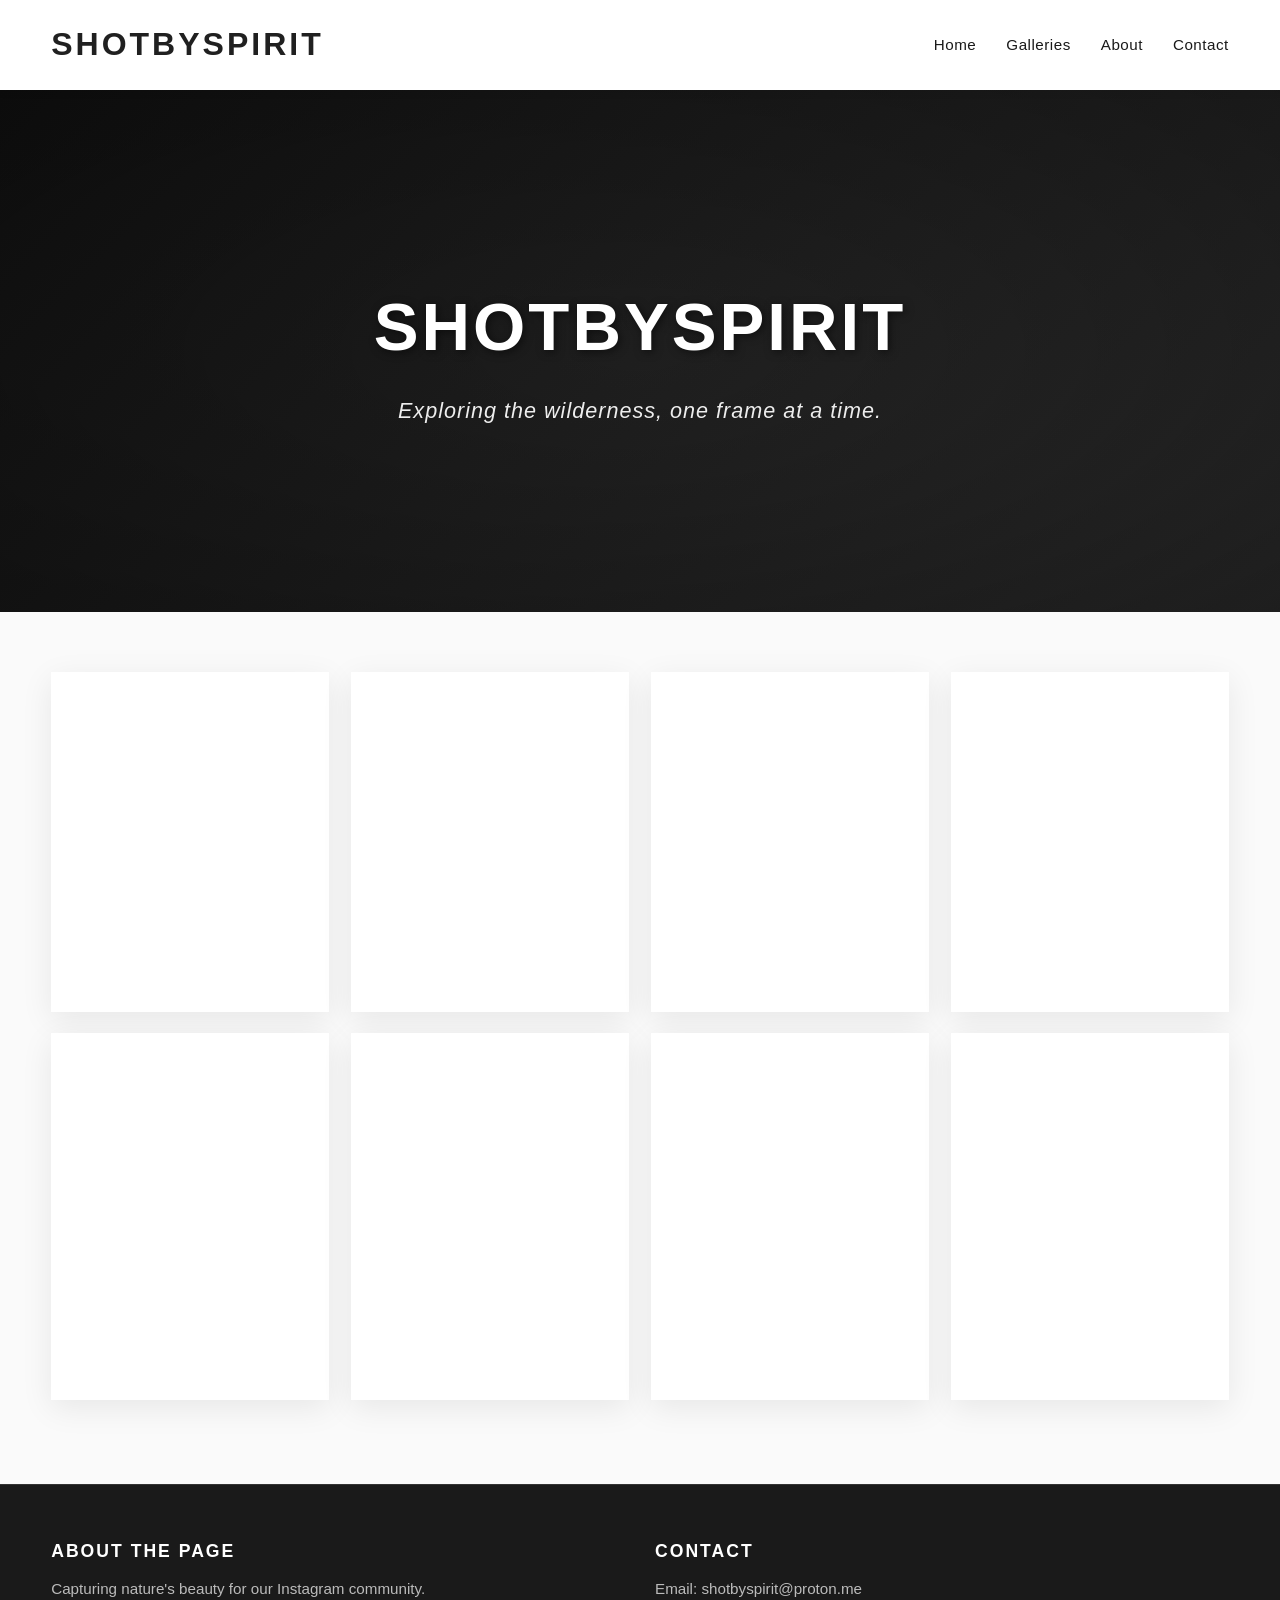
<file: index.htm>
<!DOCTYPE html>
<html lang="en">
<head>
    <meta charset="UTF-8">
    <meta name="viewport" content="width=device-width, initial-scale=1.0">
    <meta name="theme-color" content="#1a1a1a">
    <title>ShotbySpirit | Photography Portfolio</title>
    <link rel="stylesheet" href="style.css">
    <link rel="manifest" href="manifest.json">
</head>
<body>

    <header class="main-header">
        <div class="container">
            <div class="logo">ShotbySpirit</div>
            <nav class="nav-bar">
                <ul>
                    <li><a href="index.htm" aria-current="page">Home</a></li>
                    <li><a href="galleries.htm">Galleries</a></li>
                    <li><a href="about.htm">About</a></li>
                    <li><a href="contact.htm">Contact</a></li>
                </ul>
            </nav>
        </div>
    </header>

    <section class="hero">
        <div class="hero-content">
            <h1 class="hero-title">ShotbySpirit</h1>
            <p class="hero-subtitle">Exploring the wilderness, one frame at a time.</p>
        </div>
    </section>

    <main class="container">
        <section class="gallery-grid">
            <div class="column">
                <picture>
                    <source media="(max-width: 767px)" srcset="images/image1-small.webp">
                    <source media="(max-width: 1024px)" srcset="images/image1-small.webp">
                    <img src="images/image1-large.webp" alt="Royal Poinciana" width="730" height="730" fetchpriority="high" loading="eager" decoding="async">
                </picture>
                <h2>Royal Poinciana</h2>
            </div>
            <div class="column">
                <picture>
                    <source media="(max-width: 767px)" srcset="images/image2-small.webp">
                    <source media="(max-width: 1024px)" srcset="images/image2-small.webp">
                    <img src="images/image2-large.webp" alt="Plant" width="1080" height="1350" loading="lazy" decoding="async">
                </picture>
                <h2>Plant</h2>
            </div>
            <div class="column">
                <picture>
                    <source media="(max-width: 767px)" srcset="images/image3-small.webp">
                    <source media="(max-width: 1024px)" srcset="images/image3-small.webp">
                    <img src="images/image3-large.webp" alt="Beads" width="810" height="1080" loading="lazy" decoding="async">
                </picture>
                <h2>Beads</h2>
            </div>
            <div class="column">
                <picture>
                    <source media="(max-width: 767px)" srcset="images/image4-small.webp">
                    <source media="(max-width: 1024px)" srcset="images/image4-small.webp">
                    <img src="images/image4-large.webp" alt="Tiny Details" width="1080" height="1080" loading="lazy" decoding="async">
                </picture>
                <h2>Tiny Details</h2>
            </div>
            <div class="column">
                <picture>
                    <source media="(max-width: 767px)" srcset="images/image5-small.webp">
                    <source media="(max-width: 1024px)" srcset="images/image5-small.webp">
                    <img src="images/image5-large.webp" alt="Dawn" width="1080" height="810" loading="lazy" decoding="async">
                </picture>
                <h2>Dawn</h2>
            </div>
            <div class="column">
                <picture>
                    <source media="(max-width: 767px)" srcset="images/image6-small.webp">
                    <source media="(max-width: 1024px)" srcset="images/image6-small.webp">
                    <img src="images/image6-large.webp" alt="Evening Sky" loading="lazy" decoding="async">
                </picture>
                <h2>Evening Sky</h2>
            </div>
            <div class="column">
                <picture>
                    <source media="(max-width: 767px)" srcset="images/image8-small.webp">
                    <source media="(max-width: 1024px)" srcset="images/image8-small.webp">
                    <img src="images/image8-large.webp" alt="Clouds" loading="lazy" decoding="async">
                </picture>
                <h2>Clouds</h2>
            </div>
            <div class="column">
                <picture>
                    <source media="(max-width: 767px)" srcset="images/image9-small.webp">
                    <source media="(max-width: 1024px)" srcset="images/image9-small.webp">
                    <img src="images/image9-large.webp" alt="Birds on Tree" width="980" height="980" loading="lazy" decoding="async">
                </picture>
                <h2>Birds on Tree</h2>
            </div>
        </section>
    </main>

    <footer class="main-footer">
        <div class="container">
            <div class="footer-col">
                <h4>About the Page</h4>
                <p>Capturing nature's beauty for our Instagram community.</p>
            </div>
            <div class="footer-col">
                <h4>Contact</h4>
                <p>Email: shotbyspirit@proton.me</p>
            </div>
        </div>
    </footer>

    <script>
        if ("serviceWorker" in navigator) {
            window.addEventListener("load", function () {
                navigator.serviceWorker.register("./sw.js", { scope: "./" }).catch(function (error) {
                    console.error("Service worker registration failed:", error);
                });
            });
        }
    </script>

</body>
</html>
</file>
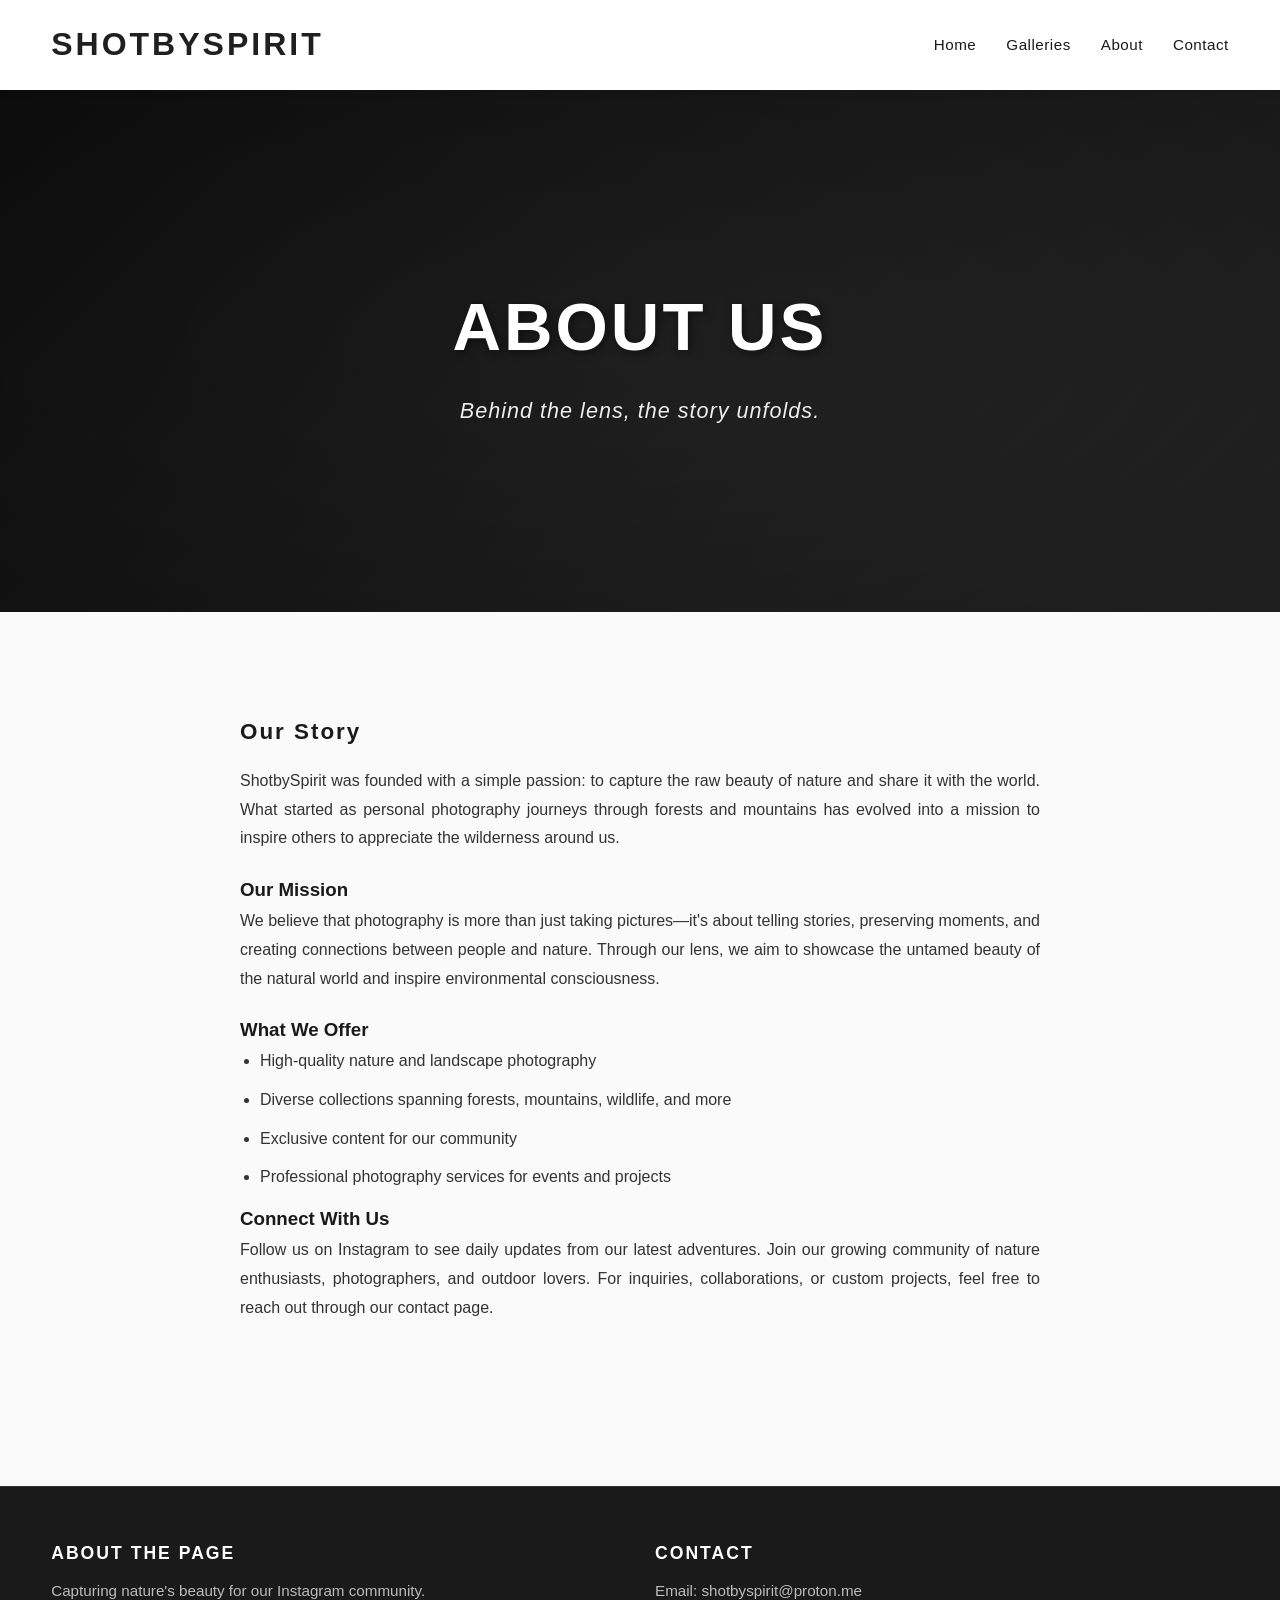
<file: about.htm>
<!DOCTYPE html>
<html lang="en">
<head>
    <meta charset="UTF-8">
    <meta name="viewport" content="width=device-width, initial-scale=1.0">
    <meta name="theme-color" content="#1a1a1a">
    <title>About | ShotbySpirit</title>
    <link rel="stylesheet" href="style.css">
    <link rel="manifest" href="manifest.json">
</head>
<body>

    <header class="main-header">
        <div class="container">
            <div class="logo">ShotbySpirit</div>
            <nav class="nav-bar">
                <ul>
                    <li><a href="index.htm">Home</a></li>
                    <li><a href="galleries.htm">Galleries</a></li>
                    <li><a href="about.htm" aria-current="page">About</a></li>
                    <li><a href="contact.htm">Contact</a></li>
                </ul>
            </nav>
        </div>
    </header>

    <section class="hero">
        <div class="hero-content">
            <h1 class="hero-title">About Us</h1>
            <p class="hero-subtitle">Behind the lens, the story unfolds.</p>
        </div>
    </section>

    <main class="container">
        <section class="about-section">
            <div class="about-content">
                <h2>Our Story</h2>
                <p>
                    ShotbySpirit was founded with a simple passion: to capture the raw beauty of nature and share it with the world. 
                    What started as personal photography journeys through forests and mountains has evolved into a mission to inspire 
                    others to appreciate the wilderness around us.
                </p>

                <h3>Our Mission</h3>
                <p>
                    We believe that photography is more than just taking pictures—it's about telling stories, preserving moments, 
                    and creating connections between people and nature. Through our lens, we aim to showcase the untamed beauty of 
                    the natural world and inspire environmental consciousness.
                </p>

                <h3>What We Offer</h3>
                <ul>
                    <li>High-quality nature and landscape photography</li>
                    <li>Diverse collections spanning forests, mountains, wildlife, and more</li>
                    <li>Exclusive content for our community</li>
                    <li>Professional photography services for events and projects</li>
                </ul>

                <h3>Connect With Us</h3>
                <p>
                    Follow us on Instagram to see daily updates from our latest adventures. Join our growing community of nature 
                    enthusiasts, photographers, and outdoor lovers. For inquiries, collaborations, or custom projects, feel free 
                    to reach out through our contact page.
                </p>
            </div>
        </section>
    </main>

    <footer class="main-footer">
        <div class="container">
            <div class="footer-col">
                <h4>About the Page</h4>
                <p>Capturing nature's beauty for our Instagram community.</p>
            </div>
            <div class="footer-col">
                <h4>Contact</h4>
                <p>Email: shotbyspirit@proton.me</p>
            </div>
        </div>
    </footer>

    <script>
        if ("serviceWorker" in navigator) {
            window.addEventListener("load", function () {
                navigator.serviceWorker.register("./sw.js", { scope: "./" }).catch(function (error) {
                    console.error("Service worker registration failed:", error);
                });
            });
        }
    </script>

</body>
</html>
</file>
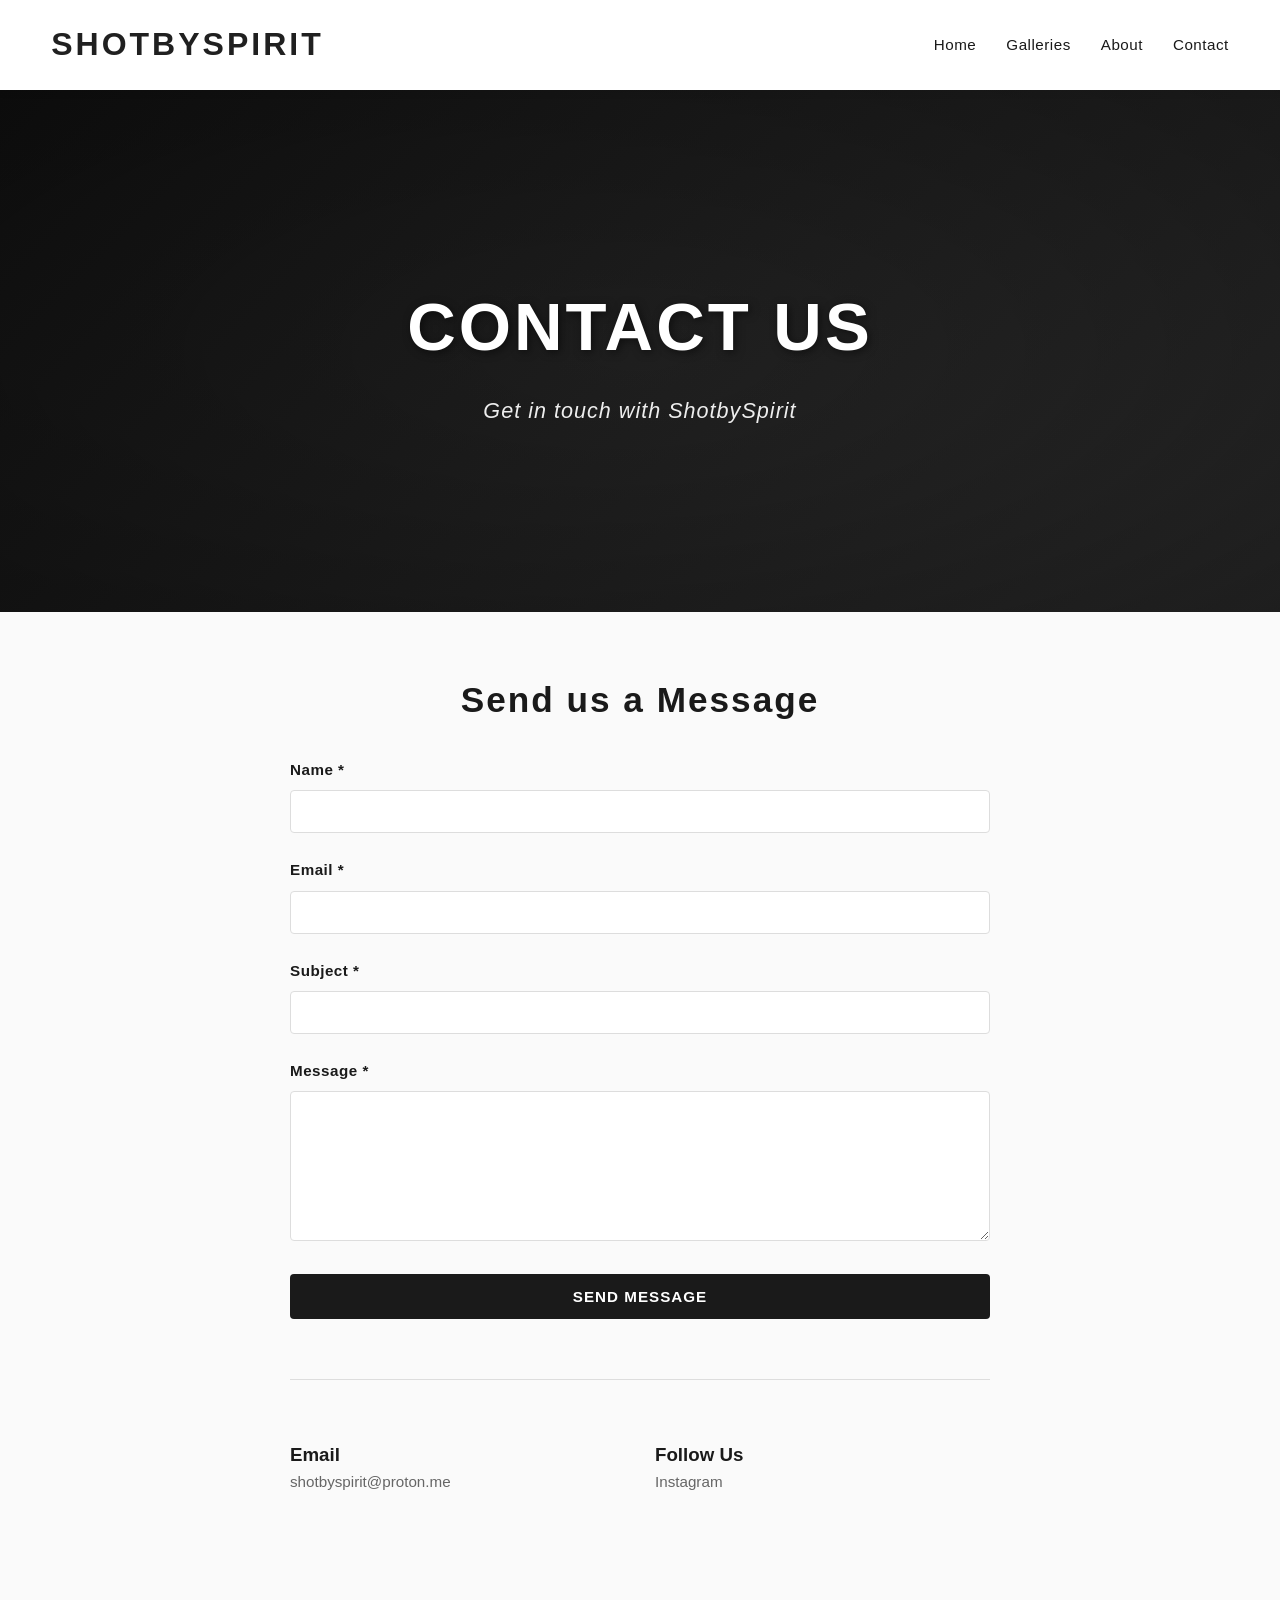
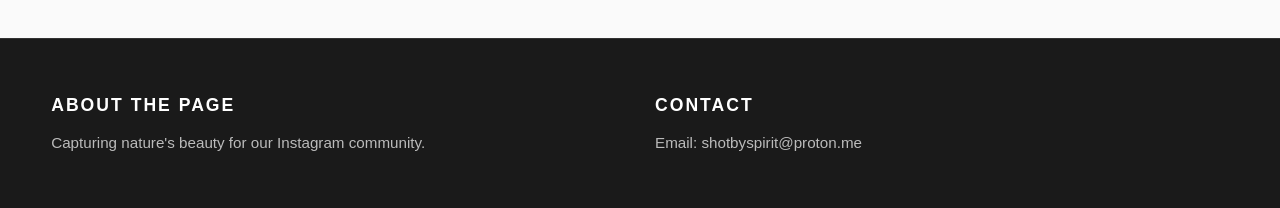
<file: contact.htm>
<!DOCTYPE html>
<html lang="en">
<head>
    <meta charset="UTF-8">
    <meta name="viewport" content="width=device-width, initial-scale=1.0">
    <meta name="theme-color" content="#1a1a1a">
    <title>Contact | ShotbySpirit</title>
    <link rel="stylesheet" href="style.css">
    <link rel="manifest" href="manifest.json">
</head>
<body>

    <header class="main-header">
        <div class="container">
            <div class="logo">ShotbySpirit</div>
            <nav class="nav-bar">
                <ul>
                    <li><a href="index.htm">Home</a></li>
                    <li><a href="galleries.htm">Galleries</a></li>
                    <li><a href="about.htm">About</a></li>
                    <li><a href="contact.htm" aria-current="page">Contact</a></li>
                </ul>
            </nav>
        </div>
    </header>

    <section class="hero">
        <div class="hero-content">
            <h1 class="hero-title">Contact Us</h1>
            <p class="hero-subtitle">Get in touch with ShotbySpirit</p>
        </div>
    </section>

    <main class="container">
        <section class="contact-section">
            <div class="contact-container">
                <h2>Send us a Message</h2>
                <form action="#" method="POST">
                    <div class="form-group">
                        <label for="name">Name *</label>
                        <input type="text" id="name" name="name" required>
                    </div>

                    <div class="form-group">
                        <label for="email">Email *</label>
                        <input type="email" id="email" name="email" required>
                    </div>

                    <div class="form-group">
                        <label for="subject">Subject *</label>
                        <input type="text" id="subject" name="subject" required>
                    </div>

                    <div class="form-group">
                        <label for="message">Message *</label>
                        <textarea id="message" name="message" required></textarea>
                    </div>

                    <button type="submit" class="submit-btn">Send Message</button>
                </form>

                <div class="contact-info">
                    <div class="info-item">
                        <h3>Email</h3>
                        <p>shotbyspirit@proton.me</p>
                    </div>
                    <div class="info-item">
                        <h3>Follow Us</h3>
                        <p>Instagram</p>
                    </div>
                </div>
            </div>
        </section>
    </main>

    <footer class="main-footer">
        <div class="container">
            <div class="footer-col">
                <h4>About the Page</h4>
                <p>Capturing nature's beauty for our Instagram community.</p>
            </div>
            <div class="footer-col">
                <h4>Contact</h4>
                <p>Email: shotbyspirit@proton.me</p>
            </div>
        </div>
    </footer>

    <script>
        if ("serviceWorker" in navigator) {
            window.addEventListener("load", function () {
                navigator.serviceWorker.register("./sw.js", { scope: "./" }).catch(function (error) {
                    console.error("Service worker registration failed:", error);
                });
            });
        }
    </script>

</body>
</html>
</file>
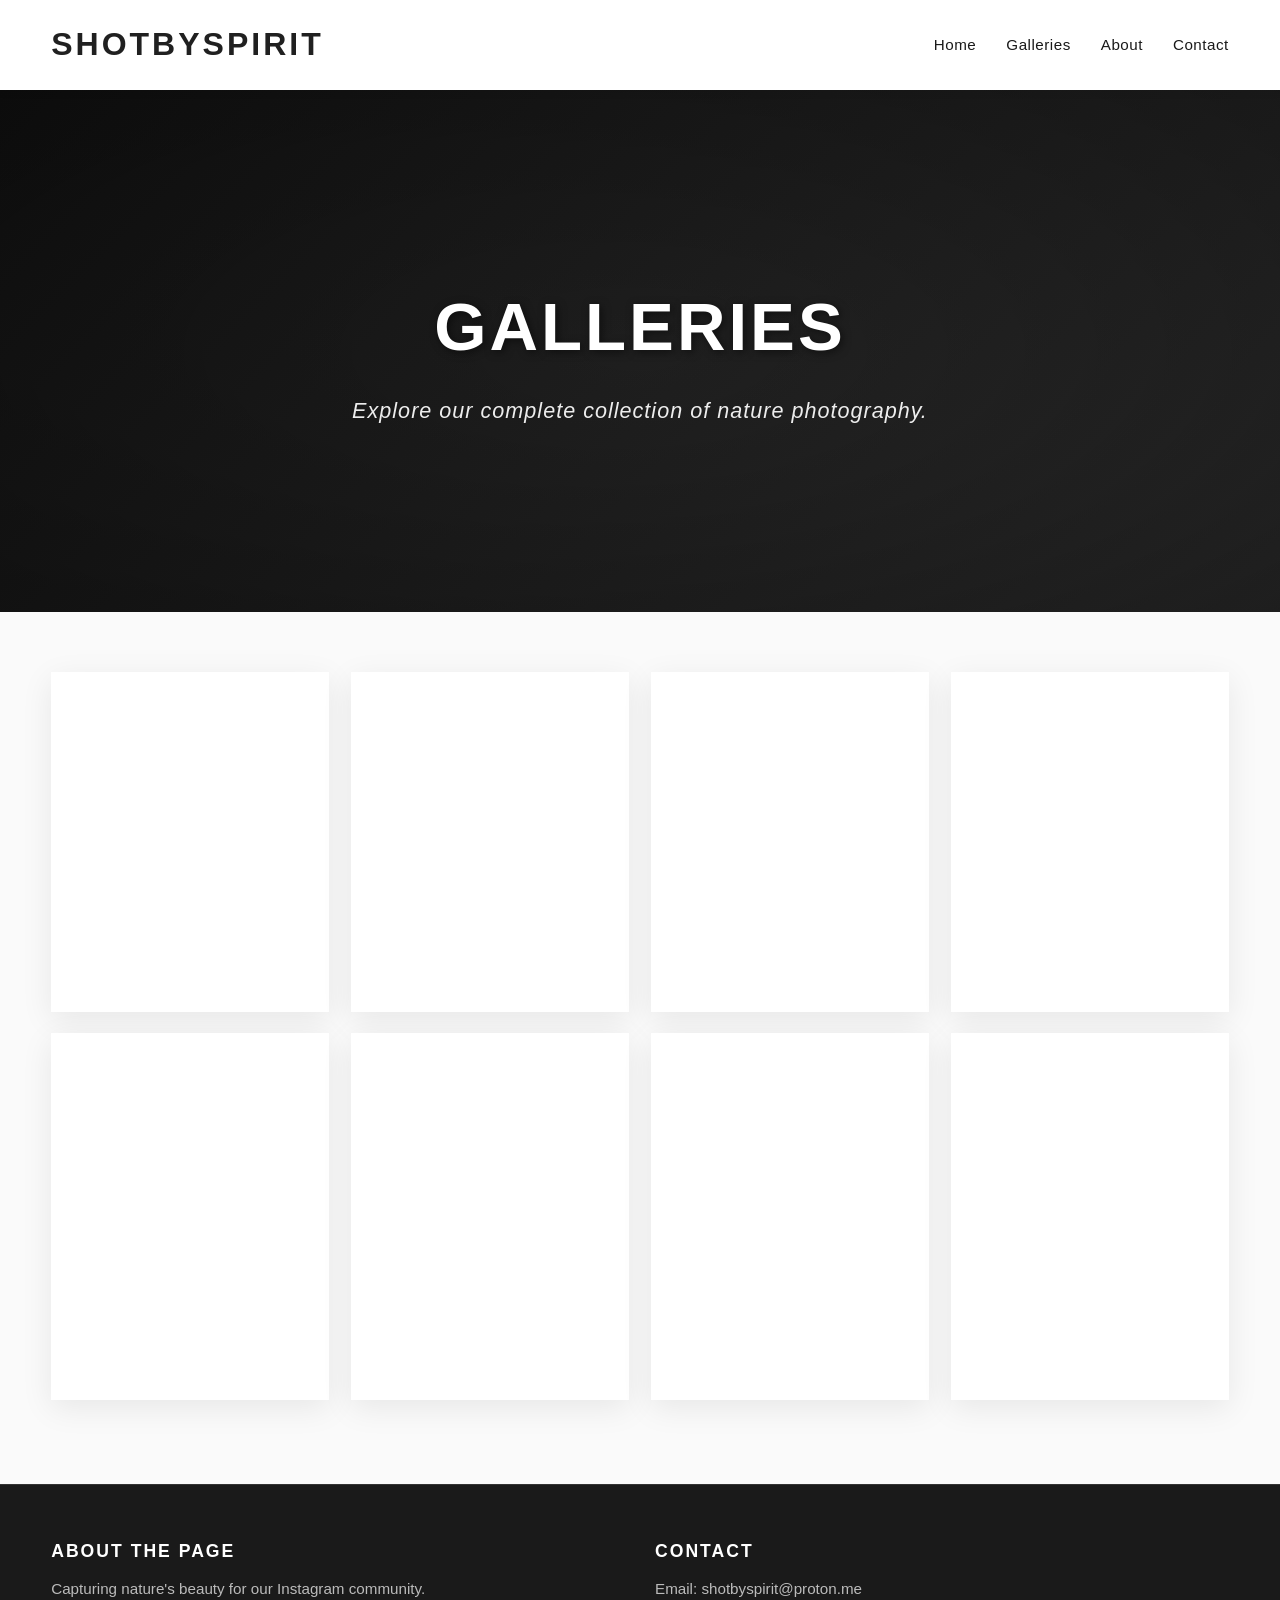
<file: galleries.htm>
<!DOCTYPE html>
<html lang="en">
<head>
    <meta charset="UTF-8">
    <meta name="viewport" content="width=device-width, initial-scale=1.0">
    <meta name="theme-color" content="#1a1a1a">
    <title>Galleries | ShotbySpirit</title>
    <link rel="stylesheet" href="style.css">
    <link rel="manifest" href="manifest.json">
</head>
<body>

    <header class="main-header">
        <div class="container">
            <div class="logo">ShotbySpirit</div>
            <nav class="nav-bar">
                <ul>
                    <li><a href="index.htm">Home</a></li>
                    <li><a href="galleries.htm" aria-current="page">Galleries</a></li>
                    <li><a href="about.htm">About</a></li>
                    <li><a href="contact.htm">Contact</a></li>
                </ul>
            </nav>
        </div>
    </header>

    <section class="hero">
        <div class="hero-content">
            <h1 class="hero-title">Galleries</h1>
            <p class="hero-subtitle">Explore our complete collection of nature photography.</p>
        </div>
    </section>

    <main class="container">
        <section class="gallery-grid">
            <div class="column">
                <picture>
                    <source media="(max-width: 767px)" srcset="images/image1-small.webp">
                    <source media="(max-width: 1024px)" srcset="images/image1-small.webp">
                    <img fetchpriority="high" loading="eager" decoding="async" src="images/image1-large.webp" alt="Royal Poinciana" width="730" height="730">
                </picture>
                <h2>Royal Poinciana</h2>
            </div>
            <div class="column">
                <picture>
                    <source media="(max-width: 767px)" srcset="images/image2-small.webp">
                    <source media="(max-width: 1024px)" srcset="images/image2-small.webp">
                    <img loading="lazy" decoding="async" src="images/image2-large.webp" alt="Plant" width="1080" height="1350">
                </picture>
                <h2>Plant</h2>
            </div>
            <div class="column">
                <picture>
                    <source media="(max-width: 767px)" srcset="images/image3-small.webp">
                    <source media="(max-width: 1024px)" srcset="images/image3-small.webp">
                    <img src="images/image3-large.webp" alt="Beads" width="810" height="1080" loading="lazy" decoding="async">
                </picture>
                <h2>Beads</h2>
            </div>
            <div class="column">
                <picture>
                    <source media="(max-width: 767px)" srcset="images/image4-small.webp">
                    <source media="(max-width: 1024px)" srcset="images/image4-small.webp">
                    <img src="images/image4-large.webp" alt="Tiny Details" width="1080" height="1080" loading="lazy" decoding="async">
                </picture>
                <h2>Tiny Details</h2>
            </div>
            <div class="column">
                <picture>
                    <source media="(max-width: 767px)" srcset="images/image5-small.webp">
                    <source media="(max-width: 1024px)" srcset="images/image5-small.webp">
                    <img src="images/image5-large.webp" alt="Dawn" width="1080" height="810" loading="lazy" decoding="async">
                </picture>
                <h2>Dawn</h2>
            </div>
            <div class="column">
                <picture>
                    <source media="(max-width: 767px)" srcset="images/image6-small.webp">
                    <source media="(max-width: 1024px)" srcset="images/image6-small.webp">
                    <img src="images/image6-large.webp" alt="Evening Sky" loading="lazy" decoding="async">
                </picture>
                <h2>Evening Sky</h2>
            </div>
            <div class="column">
                <picture>
                    <source media="(max-width: 767px)" srcset="images/image8-small.webp">
                    <source media="(max-width: 1024px)" srcset="images/image8-small.webp">
                    <img src="images/image8-large.webp" alt="Clouds" loading="lazy" decoding="async">
                </picture>
                <h2>Clouds</h2>
            </div>
            <div class="column">
                <picture>
                    <source media="(max-width: 767px)" srcset="images/image9-small.webp">
                    <source media="(max-width: 1024px)" srcset="images/image9-small.webp">
                    <img src="images/image9-large.webp" alt="Birds on Tree" width="980" height="980" loading="lazy" decoding="async">
                </picture>
                <h2>Birds on Tree</h2>
            </div>
        </section>
    </main>

    <footer class="main-footer">
        <div class="container">
            <div class="footer-col">
                <h4>About the Page</h4>
                <p>Capturing nature's beauty for our Instagram community.</p>
            </div>
            <div class="footer-col">
                <h4>Contact</h4>
                <p>Email: shotbyspirit@proton.me</p>
            </div>
        </div>
    </footer>

    <script>
        if ("serviceWorker" in navigator) {
            window.addEventListener("load", function () {
                navigator.serviceWorker.register("./sw.js", { scope: "./" }).catch(function (error) {
                    console.error("Service worker registration failed:", error);
                });
            });
        }
    </script>

</body>
</html>
</file>
<file: style.css>
:root{--bg:#fafafa;--paper:#ffffff;--text:#1a1a1a;--muted:#666666;--dark:#111111;--dark-soft:#2b2b2b;--line:#dddddd;--elev-1:0 8px 30px rgba(0, 0, 0, 0.08);--elev-2:0 16px 50px rgba(0, 0, 0, 0.15);--ease:0.28s ease}*{margin:0;padding:0;box-sizing:border-box}html{scroll-behavior:smooth}body{font-family:"Segoe UI",Tahoma,Geneva,Verdana,sans-serif;line-height:1.6;color:var(--text);background:var(--bg)}.container{width:min(92%,1200px);margin:0 auto}.main-header{background:var(--paper);color:var(--text);padding:1.2rem 0;position:sticky;top:0;z-index:100;box-shadow:0 2px 10px rgba(0,0,0,.05);transition:box-shadow var(--ease)}.main-header:hover{box-shadow:0 4px 20px rgba(0,0,0,.08)}.main-header .container{display:flex;align-items:center;justify-content:space-between;gap:20px}.logo{font-size:2rem;font-weight:700;letter-spacing:3px;color:#202020;text-transform:uppercase;transition:opacity var(--ease);cursor:pointer}.logo:hover{opacity:.7}.nav-bar ul{list-style:none;display:flex;align-items:center;gap:30px}.nav-bar ul li a{color:var(--text);text-decoration:none;font-weight:500;font-size:.95rem;letter-spacing:.5px;position:relative;transition:color var(--ease)}.nav-bar ul li a::after{content:"";position:absolute;bottom:-5px;left:0;width:0;height:2px;background:#000;transition:width var(--ease)}.nav-bar ul li a:hover{color:var(--muted)}.nav-bar ul li a:hover::after{width:100%}.hero{min-height:58vh;background:linear-gradient(135deg,var(--dark) 0,var(--dark-soft) 100%);display:grid;place-items:center;color:#fff;text-align:center;position:relative;overflow:hidden}.hero::before{content:"";position:absolute;inset:0;background:radial-gradient(ellipse at center,transparent 0,rgba(0,0,0,.3) 100%);z-index:1}.hero-content{position:relative;z-index:2;animation:fadeInUp .8s ease-out}@keyframes fadeInUp{from{opacity:0;transform:translateY(30px)}to{opacity:1;transform:translateY(0)}}.hero-title{font-size:clamp(2rem, 6vw, 4.2rem);font-weight:700;letter-spacing:3px;margin-bottom:14px;text-transform:uppercase;text-shadow:2px 2px 8px rgba(0,0,0,.5)}.hero-subtitle{font-size:clamp(1rem, 2.2vw, 1.35rem);font-weight:300;letter-spacing:1px;font-style:italic;opacity:.92}.gallery-grid{margin:60px 0;display:grid;grid-template-columns:repeat(4,minmax(0,1fr));gap:22px}.column{background:var(--paper);overflow:hidden;box-shadow:var(--elev-1);text-align:center;transition:transform var(--ease),box-shadow var(--ease);content-visibility:auto;contain-intrinsic-size:360px}.column:hover{transform:translateY(-8px);box-shadow:var(--elev-2)}.column picture{display:block}.column img{width:100%;height:300px;object-fit:cover;display:block;transition:transform .45s ease}.column:hover img{transform:scale(1.06)}.column h2{font-size:1.05rem;color:var(--text);font-weight:600;padding:18px 12px;letter-spacing:1px;text-transform:uppercase;background:var(--paper);transition:background-color var(--ease),color var(--ease)}.column:hover h2{background:#f0f0f0;color:#000}.main-footer{background:var(--text);color:#fff;padding:52px 0;margin-top:84px;border-top:1px solid #333}.main-footer .container{display:grid;grid-template-columns:repeat(2,minmax(0,1fr));gap:30px}.footer-col h4{font-size:1.1rem;margin-bottom:10px;color:#fff;letter-spacing:2px;text-transform:uppercase;font-weight:700}.footer-col p{font-size:.95rem;line-height:1.8;color:#bbb}.about-section{padding:60px 0}.about-content{max-width:800px;margin:0 auto;line-height:1.8}.about-content h2{font-size:2.2rem;margin-bottom:30px;color:var(--text);font-weight:700;letter-spacing:2px}.about-content p{font-size:1rem;color:#333;margin-bottom:20px;text-align:justify}.about-content h2{font-size:1.4rem;margin-top:40px;margin-bottom:15px;color:var(--text);font-weight:600}.about-content ul{margin-left:20px}.about-content ul li{margin-bottom:10px;color:#333}.contact-section{padding:60px 0;margin-bottom:60px}.contact-container{max-width:700px;margin:0 auto}.contact-section h2{font-size:2.2rem;margin-bottom:30px;color:var(--text);font-weight:700;letter-spacing:2px;text-align:center}.form-group{margin-bottom:25px}.form-group label{display:block;margin-bottom:8px;font-weight:600;color:var(--text);font-size:.95rem;letter-spacing:.5px}.form-group input,.form-group textarea{width:100%;padding:12px 15px;border:1px solid var(--line);border-radius:4px;font-family:inherit;font-size:.95rem;transition:border-color var(--ease),box-shadow var(--ease)}.form-group input:focus,.form-group textarea:focus{outline:0;border-color:#000;box-shadow:0 0 0 3px rgba(0,0,0,.1)}.form-group textarea{resize:vertical;min-height:150px}.submit-btn{background:var(--text);color:#fff;padding:14px 40px;border:none;border-radius:4px;font-size:.95rem;font-weight:600;letter-spacing:1px;text-transform:uppercase;cursor:pointer;transition:transform var(--ease),box-shadow var(--ease),background-color var(--ease);width:100%}.submit-btn:hover{background:#333;transform:translateY(-2px);box-shadow:0 8px 20px rgba(0,0,0,.15)}.contact-info{display:grid;grid-template-columns:repeat(2,minmax(0,1fr));gap:30px;margin-top:60px;padding-top:60px;border-top:1px solid var(--line)}.info-item h2{font-size:1.1rem;margin-bottom:10px;color:var(--text);font-weight:600;letter-spacing:1px;text-transform:uppercase}.info-item p{color:var(--muted);font-size:.95rem;line-height:1.6}@media (max-width:1100px){.gallery-grid{grid-template-columns:repeat(2,minmax(0,1fr))}}@media (max-width:700px){.main-header .container{flex-direction:column}.nav-bar ul{gap:16px;flex-wrap:wrap;justify-content:center}.gallery-grid{margin:40px 0;grid-template-columns:1fr}.column img{height:250px}.contact-info,.main-footer .container{grid-template-columns:1fr}.hero{min-height:48vh}}@media (prefers-reduced-motion:reduce){html{scroll-behavior:auto}*,::after,::before{animation:none!important;transition:none!important}}
</file>
